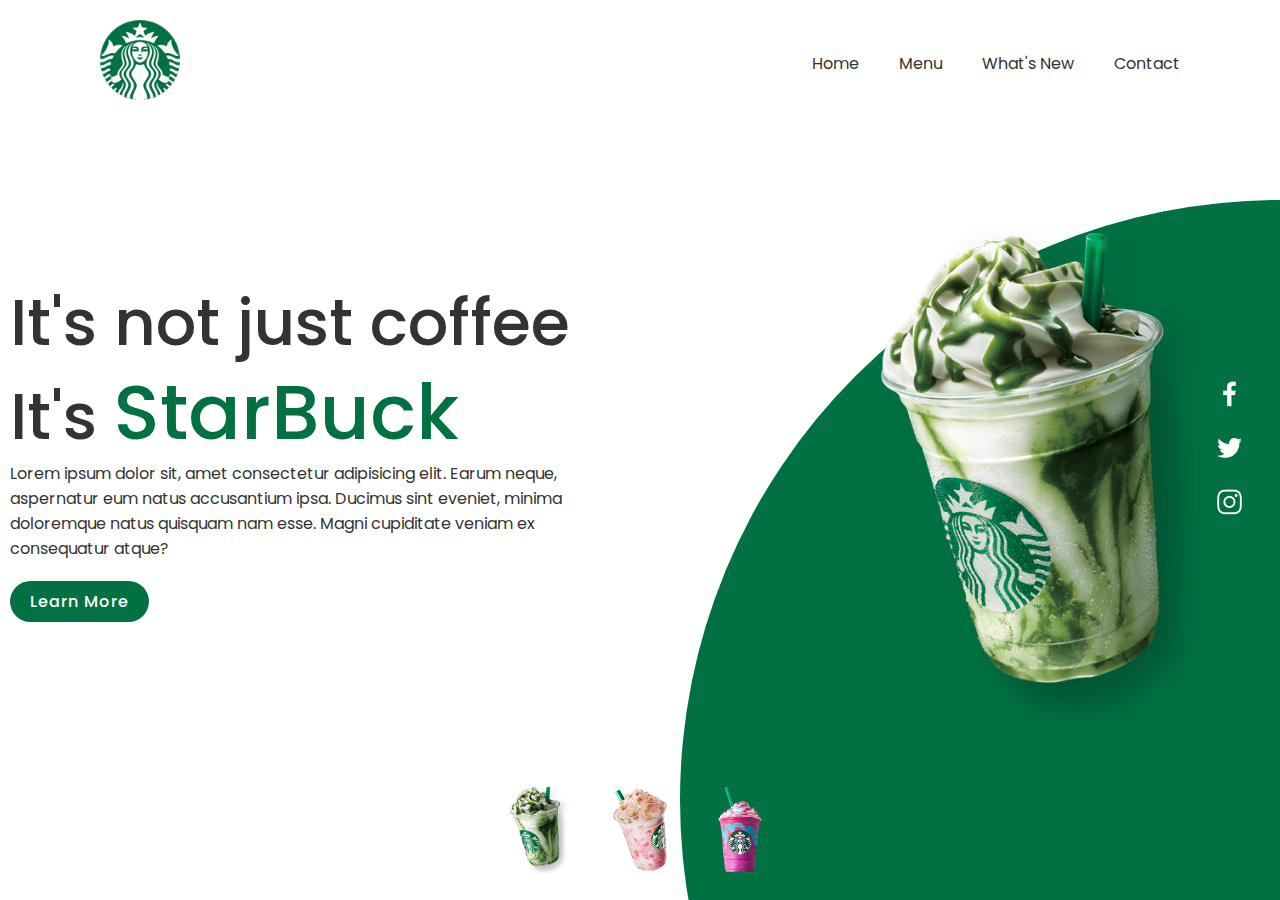
<file: TASK1/index.html>
<!DOCTYPE html>
<html lang="en">
<head>
    
    <title>document</title>
    <link rel="stylesheet" href="style.css">
    <script type="text/javascript">
        function imgSlider(anything){
            document.querySelector('.starbucks').src=anything;
        }
        function changeCircleColor(color){
            const circle=document.querySelector('.circle'); 
            const learn=document.querySelector('.Learn');
            const s=document.querySelector('span');       
            circle.style.background=color; 
            learn.style.background=color; 
            s.style.color=color;
                 
        }
    </script>
    
</head>

    <section>
        <div class="circle"></div>
        <header>
            <a href="#"><img src="Resource/logo.png" class="logo"></a>
            <ul>
                <li><a href="#" class="nav">Home</a></li>
                <li><a href="#" class="nav">Menu</a></li>
                <li><a href="#" class="nav">What's New</a></li>
                <li><a href="#" class="nav">Contact</a></li>
            </ul>
        </header>
        <div class="content">
            <div class="textBox">
                <h2>It's not just coffee<br>It's <span>StarBuck</span></h2>
                <p>Lorem ipsum dolor sit, amet consectetur adipisicing elit. Earum neque, aspernatur eum natus accusantium ipsa.
                     Ducimus sint eveniet, minima doloremque natus quisquam nam esse.
                      Magni cupiditate veniam ex consequatur atque?</p>
                <a href="#" class="Learn">Learn More</a>
            </div>
            <div class="imgBox">
                <img src="Resource/img1.png" class="starbucks">
            </div>
        </div>
        <ul class="thumb">
            <li><img src="Resource/thumb1.png" onclick="imgSlider('Resource/img1.png') ; changeCircleColor('#017143')"></li>
            <li><img src="Resource/thumb2.png" onclick="imgSlider('Resource/img2.png') ; changeCircleColor('#eb7495')"></li>
            <li><img src="Resource/thumb3.png" onclick="imgSlider('Resource/img3.png') ; changeCircleColor('#d752b1')"></li>
        </ul>
        <ul class="sci">
            <li><a href="#"><img src="Resource/facebook.png" ></a></li>
            <li><a href="#"><img src="Resource/twitter.png" ></a></li>
            <li><a href="#"><img src="Resource/instagram.png" ></a></li>
        </ul>
    </section>
     
</body>

</html>
</file>
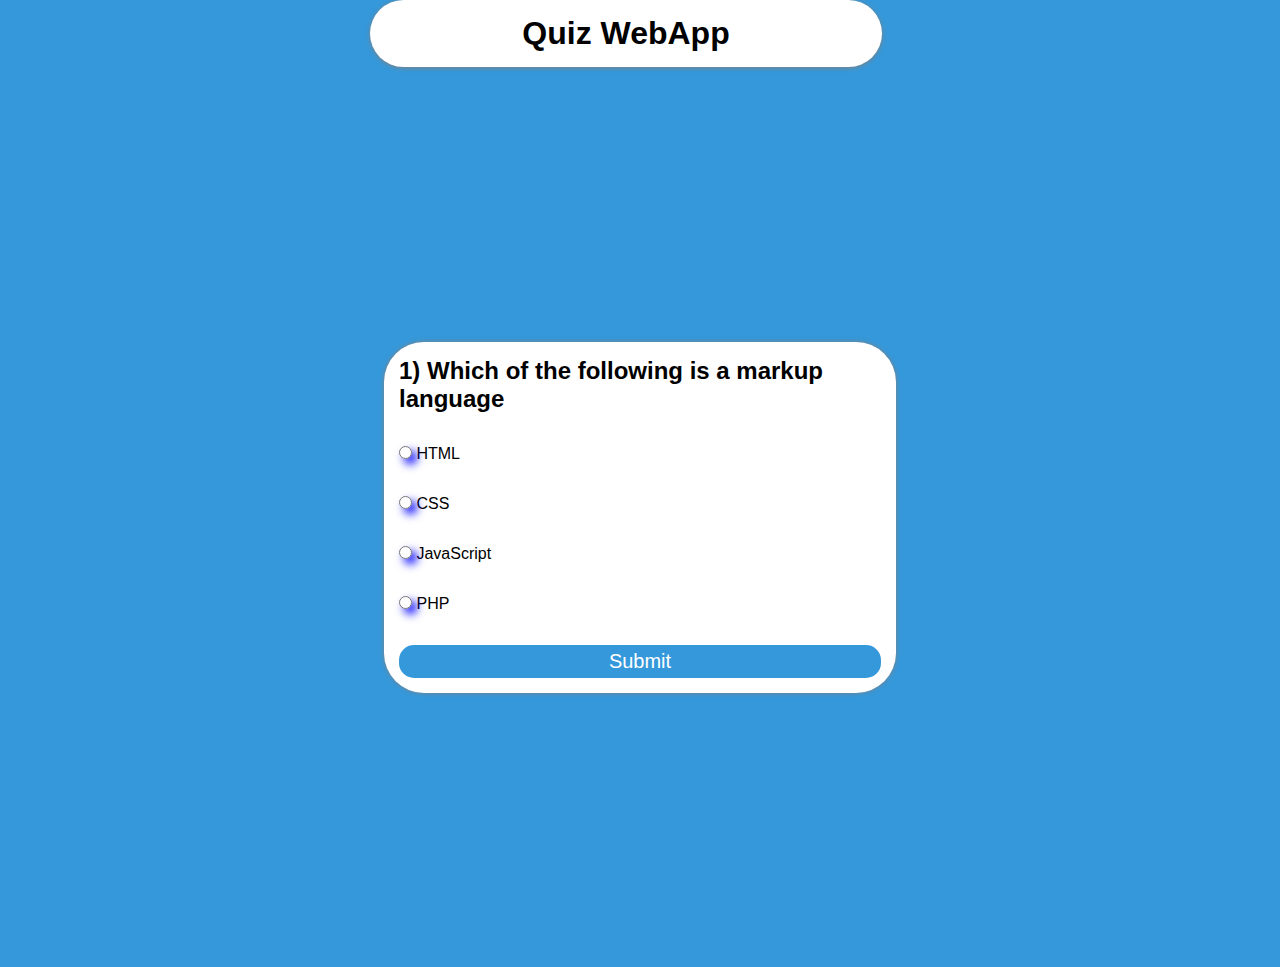
<file: TASK2/index.html>
<!DOCTYPE html>
<html lang="en">
<head>
    <meta charset="UTF-8">
    <meta name="viewport" content="width=device-width, initial-scale=1.0">
    <title>Document</title>
    <link rel="stylesheet" href="style.css">
    
    
</head>
<body>
    <h1 class="heading">Quiz WebApp</h1>
    <div class="main">
        <div class="box" id="box">
            <h2 id="queBox">This is box</h2>
            <div class="row">
                <input class="option" type="radio" id="option1" value="a" name="option">
                <label for="option1" id="label"> Option 1</label>
            </div>
            <div class="row">
                <input class="option" type="radio" id="option2"value="b" name="option">
                <label for="option2" id="label"> Option 2</label>
            </div>
            <div class="row">
                <input class="option" type="radio" id="option3"value="c" name="option">
                <label for="option3" id="label"> Option 3</label>
            </div>
            <div class="row">
                <input class="option" type="radio" id="option4"value="d" name="option">
                <label for="option4" id="label"> Option 4</label>
            </div>
            <button class="btn" onclick="submitQuiz()">
                Submit
            </button>
        </div>
    </div>
    <script src="app.js"></script>
</body>
</html>
</file>
<file: TASK1/style.css>
@import url('https://fonts.googleapis.com/css2?family=Poppins:200,300,400,500,600,700,800,900&display=swap');

*{
    margin: 0;
    padding: 0;
    box-sizing: border-box;
    font-family: 'Poppins',sans-serif;
}
section{
    position: relative;
    width: 100%;
    min-height: 100vh;
    padding: 10px;
    display: flex;
    justify-content: space-between;
    align-items: center;
    background: #fff;
}
header{
    position: absolute;
    top:0;
    left:0;
    width: 100%;
    padding: 20px 100px;
    display: flex;
    justify-content: space-between;
    align-items: center;

}
header .logo{
    position: relative;
    max-width: 80px;
}
header ul{
    position: relative;
    display: flex;
}
header ul li{
    list-style-type: none;

}
header ul li a{
    display: inline-block;
    color:#333;
    font-weight: 400;
    margin-left: 40px;
    text-decoration: none;
}

.content{
    position: relative;
    width: 100%;
    display: flex;
    justify-content: space-between;
    align-items: center;

}
.content .textBox{
    position: relative;
    max-width: 600px;
}
.content .textBox h2{
    color: #333;
    font-size: 4em;
    line-height: 1.4em;
    font-weight: 500;

}
.content .textBox h2 span{
    color: #017143;
    font-size: 1.2em;
    font-weight: 900em;
         
}
.content .textBox p{
    color:#333;
}
.content .textBox a{
    display: inline-block;
    margin-top:20px;
    padding:8px 20px;
    background:#017143;
    color:#fff;
    border-radius: 40px;
    font-weight: 500;
    letter-spacing: 1px;
    text-decoration: none;
}
.content .imgBox{
    width: 60px;
    display: flex;
    justify-content: flex-end;
    padding-right: 50px;
    margin-top: 50px;
}
.content .imgBox img{
    max-width: 340px;
}
.thumb{
    position: absolute;
    left: 50%;
    bottom: 20px;
    transform:translateX(-50%);
    display:flex;
}
.thumb li{
    list-style-type: none;
    display: inline-block;
    margin: 0 20px;
    cursor: pointer;
    transition: 0.5s;

}
.thumb li:hover{
    transform: translateY(-15px);
}
.thumb li img{
    max-width: 60px;

}
.sci{
    position: absolute;
    top: 50%;
    right: 30px;
    transform: translateY(-50%);
    display: flex;
    justify-content: center;
    align-items: center;
    flex-direction: column;
}
.sci li{
    list-style:none;

}
.sci li a{
    display: inline-block;
    margin: 5px 0;
    transform: scale(0.6);
    filter: invert(1);
}
.circle{
    position: absolute;
    top: 0;
    left: 0;
    width: 100%;
    height: 100%;
    background: #017143;
    clip-path: circle(600px at right 800px);
}
</file>
<file: TASK2/style.css>
*{
    padding: 0;
    margin:0;
    box-sizing: border-box;
}
@import url('https://fonts.googleapis.com/css2?family=Roboto:wght@100&display=swap');

body{
    background-color:#3498db;
    font-family: 'Roboto', sans-serif;

}
.heading{
    position: relative;
    width: 40%;
    text-align: center;    
    padding: 15px;
    margin-left: 370px;    
    box-shadow: 0px 1px 5px grey;
    background-color: white;
    border-radius: 40px;
    
}
.main{
    display: flex;
    width: 100%;
    height: 100vh;
    justify-content: center;
    align-items: center;
    flex-direction: column;

}
input[type="radio"]{
    accent-color: green;
    border: none;
    border-radius: 50%;
    filter:drop-shadow(5px 5px 5px blue);
    
}


.box{
    width: 40%;    
    padding: 15px;;
    box-shadow: 0px 0px 5px grey;
    background-color: white;
    border-radius: 40px;
}
.row{
    width: 100%;
    margin: 2rem;
    margin-left: 0;
}
.btn{
    width: 100%;
    padding: 5px;
    background-color: #3498db;
    font-size: 20px;
    color: white;
    border: none;
    border-radius: 15px;

}
</file>
